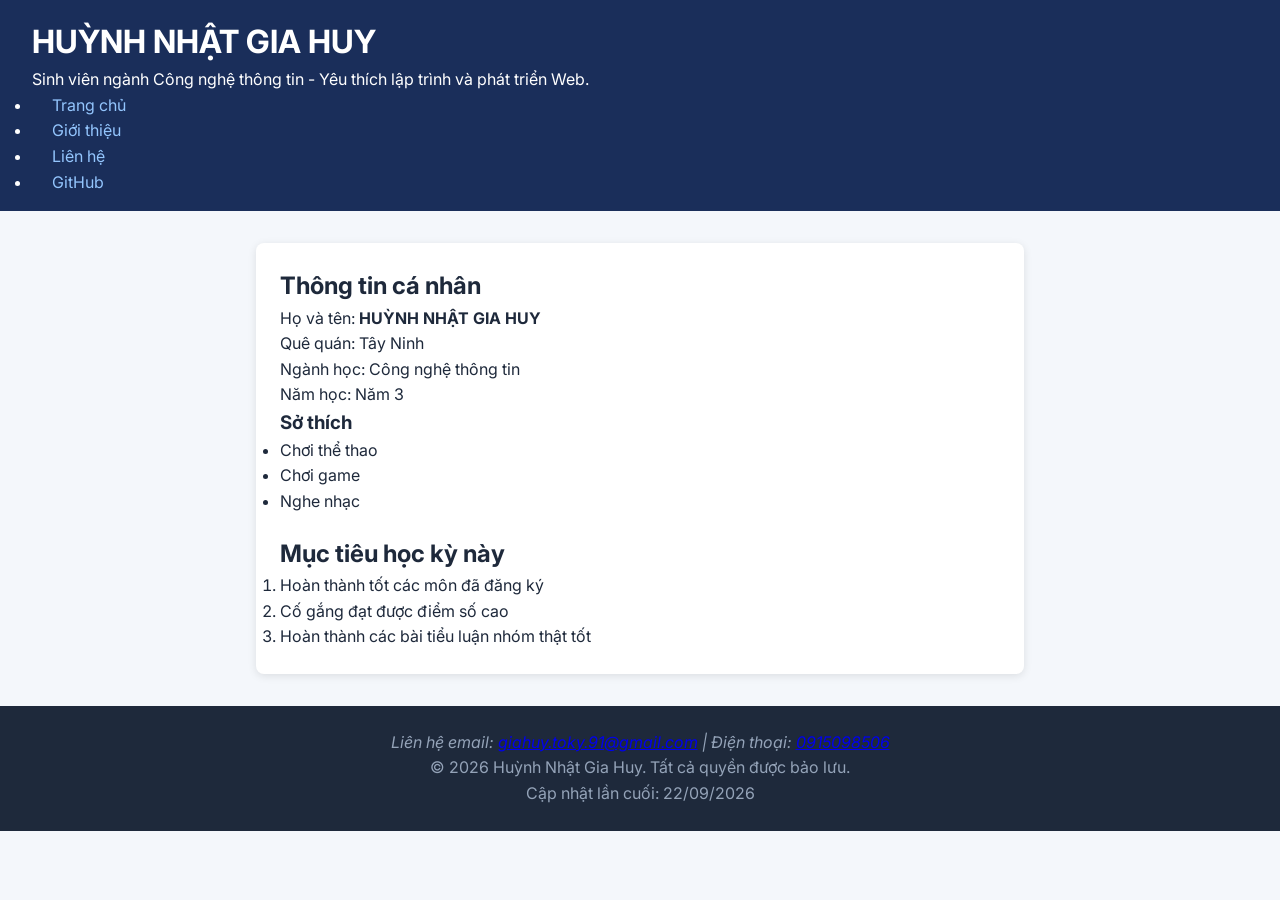
<file: index.html>
<!DOCTYPE html>
<html lang="vi">
<head>
    <meta charset="UTF-8">
    <meta name="viewport" content="width=device-width, initial-scale=1.0">
    
    <!-- 25. Title (50-60 ký tự, chứa tên) -->
    <title>Trang chủ - Huỳnh Nhật Gia Huy | Website Cá Nhân CNTT</title>
    
    <!-- 26. Meta description (150-160 ký tự, bắt đầu bằng hành động) -->
    <meta name="description" content="Khám phá website cá nhân của Huỳnh Nhật Gia Huy, sinh viên Công nghệ thông tin. Xem thông tin cá nhân, định hướng nghề nghiệp và các mục tiêu học tập.">
    
    <!-- 34. Open Graph Meta Tags (Nâng cao) -->
    <meta property="og:title" content="Trang chủ - Huỳnh Nhật Gia Huy | Website Cá Nhân CNTT">
    <meta property="og:description" content="Khám phá website cá nhân của Huỳnh Nhật Gia Huy, sinh viên Công nghệ thông tin. Xem thông tin cá nhân, định hướng nghề nghiệp và các mục tiêu học tập.">
    <meta property="og:type" content="website">

    <!-- Google Font 'Inter' -->
    <link rel="preconnect" href="https://fonts.googleapis.com">
    <link rel="preconnect" href="https://fonts.gstatic.com" crossorigin>
    <link href="https://fonts.googleapis.com/css2?family=Inter:wght@400;500;600;700&display=swap" rel="stylesheet">

    <!-- CSS -->
    <link rel="stylesheet" href="css/style.css">
</head>
<body>

    <header>
        <h1>HUỲNH NHẬT GIA HUY</h1>
        <p>Sinh viên ngành Công nghệ thông tin - Yêu thích lập trình và phát triển Web.</p>

        <!-- Đưa nav vào header để khớp với selector CSS "header nav a" -->
        <nav>
            <ul>
                <li><a href="index.html">Trang chủ</a></li>
                <li><a href="about.html">Giới thiệu</a></li>
                <li><a href="contact.html">Liên hệ</a></li>
                <li><a href="https://github.com/huystarsboy" target="_blank" rel="noopener">GitHub</a></li>
            </ul>
        </nav>
    </header>

    <main>
        <!-- 6. Bọc toàn bộ nội dung chính vào trong <div class="card"> -->
        <div class="card">
            <section>
                <h2>Thông tin cá nhân</h2>
                <p>Họ và tên: <strong>HUỲNH NHẬT GIA HUY</strong></p>
                <p>Quê quán: Tây Ninh</p>
                <p>Ngành học: Công nghệ thông tin</p>
                <p>Năm học: Năm 3</p>

                <h3>Sở thích</h3>
                <ul>
                    <li>Chơi thể thao</li>
                    <li>Chơi game</li>
                    <li>Nghe nhạc</li>
                </ul>
            </section>

            <section style="margin-top: 20px;">
                <h2>Mục tiêu học kỳ này</h2>
                <ol>
                    <li>Hoàn thành tốt các môn đã đăng ký</li>
                    <li>Cố gắng đạt được điểm số cao</li>
                    <li>Hoàn thành các bài tiểu luận nhóm thật tốt</li>
                </ol>
            </section>
        </div>
    </main>

    <footer>
        <address>
            Liên hệ email: <a href="mailto:giahuy.toky.91@gmail.com">giahuy.toky.91@gmail.com</a> | 
            Điện thoại: <a href="tel:0915098506">0915098506</a>
        </address>
        <p>&copy; 2026 Huỳnh Nhật Gia Huy. Tất cả quyền được bảo lưu.</p>
        <p>Cập nhật lần cuối: <time datetime="2026-09-22">22/09/2026</time></p>
    </footer>

</body>
</html>
</file>
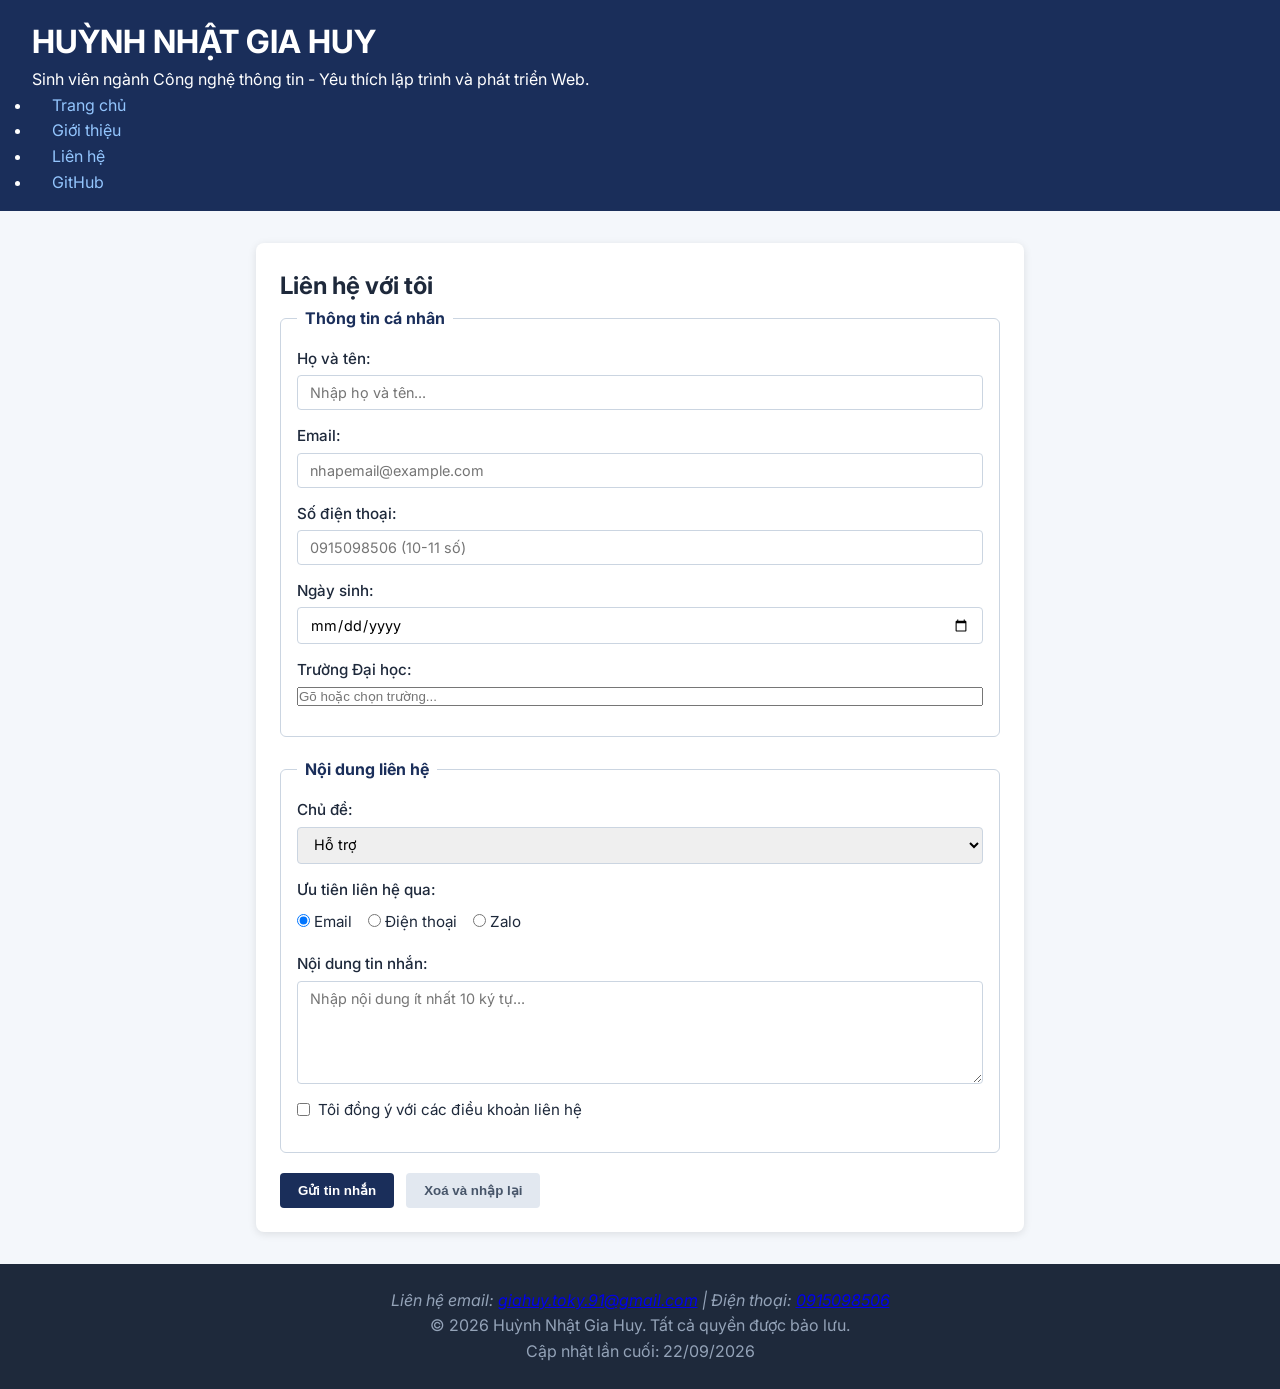
<file: contact.html>
<!DOCTYPE html>
<html lang="vi">
<head>
    <meta charset="UTF-8">
    <meta name="viewport" content="width=device-width, initial-scale=1.0">
    
    <title>Liên hệ - Huỳnh Nhật Gia Huy | Gửi Mail & Tin Nhắn</title>
    <meta name="description" content="Gửi tin nhắn liên hệ trực tiếp với Huỳnh Nhật Gia Huy qua form trực tuyến. Dễ dàng trao đổi về học tập, dự án lập trình và hợp tác công việc.">
    
    <meta property="og:title" content="Liên hệ - Huỳnh Nhật Gia Huy | Gửi Mail & Tin Nhắn">
    <meta property="og:description" content="Gửi tin nhắn liên hệ trực tiếp với Huỳnh Nhật Gia Huy qua form trực tuyến. Dễ dàng trao đổi về học tập, dự án lập trình và hợp tác công việc.">
    <meta property="og:type" content="website">

    <link rel="preconnect" href="https://fonts.googleapis.com">
    <link rel="preconnect" href="https://fonts.gstatic.com" crossorigin>
    <link href="https://fonts.googleapis.com/css2?family=Inter:wght@400;500;600;700&display=swap" rel="stylesheet">

    <link rel="stylesheet" href="css/style.css">
</head>
<body>

    <header>
        <h1>HUỲNH NHẬT GIA HUY</h1>
        <p>Sinh viên ngành Công nghệ thông tin - Yêu thích lập trình và phát triển Web.</p>

        <nav>
            <ul>
                <li><a href="index.html">Trang chủ</a></li>
                <li><a href="about.html">Giới thiệu</a></li>
                <li><a href="contact.html">Liên hệ</a></li>
                <li><a href="https://github.com/huystarsboy" target="_blank" rel="noopener">GitHub</a></li>
            </ul>
        </nav>
    </header>

    <main>
        <div class="card">
            <section>
                <h2>Liên hệ với tôi</h2>
                
                <form action="#" method="POST">
                    
                    <!-- FIELDSET 1: Thông tin cá nhân -->
                    <fieldset>
                        <legend>Thông tin cá nhân</legend>

                        <div class="form-group">
                            <label for="fullname">Họ và tên:</label>
                            <input type="text" id="fullname" name="fullname" required minlength="2" placeholder="Nhập họ và tên...">
                        </div>

                        <div class="form-group">
                            <label for="email">Email:</label>
                            <input type="email" id="email" name="email" required placeholder="nhapemail@example.com">
                        </div>

                        <div class="form-group">
                            <label for="phone">Số điện thoại:</label>
                            <input type="tel" id="phone" name="phone" pattern="[0-9]{10,11}" placeholder="0915098506 (10-11 số)">
                        </div>

                        <!-- 23. (Nâng cao) Ngày sinh -->
                        <div class="form-group">
                            <label for="dob">Ngày sinh:</label>
                            <input type="date" id="dob" name="dob">
                        </div>

                        <!-- 24. (Nâng cao) Trường học có Datalist gợi ý -->
                        <div class="form-group">
                            <label for="university">Trường Đại học:</label>
                            <input list="university-list" id="university" name="university" placeholder="Gõ hoặc chọn trường...">
                            <datalist id="university-list">
                                <option value="Trường Đại học Gia Định">
                                <option value="Trường Đại học Bách Khoa">
                                <option value="Trường Đại học Khoa học Tự nhiên">
                                <option value="Trường Đại học Công nghệ Thông tin">
                            </datalist>
                        </div>
                    </fieldset>

                    <!-- FIELDSET 2: Nội dung liên hệ -->
                    <fieldset>
                        <legend>Nội dung liên hệ</legend>

                        <div class="form-group">
                            <label for="topic">Chủ đề:</label>
                            <select id="topic" name="topic">
                                <option value="hotro">Hỗ trợ</option>
                                <option value="hoctap">Học tập</option>
                                <option value="khac">Khác</option>
                            </select>
                        </div>

                        <div class="form-group">
                            <label>Ưu tiên liên hệ qua:</label>
                            <div class="radio-group">
                                <label><input type="radio" name="contact_channel" value="email" checked> Email</label>
                                <label><input type="radio" name="contact_channel" value="phone"> Điện thoại</label>
                                <label><input type="radio" name="contact_channel" value="zalo"> Zalo</label>
                            </div>
                        </div>

                        <div class="form-group">
                            <label for="message">Nội dung tin nhắn:</label>
                            <textarea id="message" name="message" rows="5" required minlength="10" placeholder="Nhập nội dung ít nhất 10 ký tự..."></textarea>
                        </div>

                        <div class="form-group checkbox-group">
                            <input type="checkbox" id="agree" name="agree" required>
                            <label for="agree">Tôi đồng ý với các điều khoản liên hệ</label>
                        </div>
                    </fieldset>

                    <!-- Nút hành động -->
                    <div class="form-actions">
                        <button type="submit" class="btn btn-submit">Gửi tin nhắn</button>
                        <button type="reset" class="btn btn-reset">Xoá và nhập lại</button>
                    </div>

                </form>
            </section>
        </div>
    </main>

    <footer>
        <address>
            Liên hệ email: <a href="mailto:giahuy.toky.91@gmail.com">giahuy.toky.91@gmail.com</a> | 
            Điện thoại: <a href="tel:0915098506">0915098506</a>
        </address>
        <p>&copy; 2026 Huỳnh Nhật Gia Huy. Tất cả quyền được bảo lưu.</p>
        <p>Cập nhật lần cuối: <time datetime="2026-09-22">22/09/2026</time></p>
    </footer>

</body>
</html>
</file>
<file: css/style.css>
/* 1. CSS Reset */
*, *::before, *::after {
    box-sizing: border-box;
    margin: 0;
    padding: 0;
}

/* 2. Style Body (Sử dụng font Inter, fallback là Arial) */
body {
    font-family: 'Inter', Arial, sans-serif;
    background-color: #f4f7fb;
    color: #1e293b;
    line-height: 1.6;
}

/* 3. Style Header */
header {
    background-color: #1a2e5a;
    padding: 16px 32px;
    color: white;
}

/* 4. Style Navigation & Hover Effect */
header nav a {
    color: #93c5fd;
    margin-left: 20px;
    text-decoration: none;
}

header nav a:hover {
    color: white;
}

/* 5. Style Main Content Container */
main {
    max-width: 800px;
    margin: 0 auto;
    padding: 32px 16px;
}

/* 6. Style Class .card */
.card {
    background: white;
    padding: 24px;
    border-radius: 8px;
    box-shadow: 0 2px 8px rgba(0, 0, 0, 0.1);
}

/* 7. Style Footer */
footer {
    background: #1e293b;
    color: #94a3b8;
    text-align: center;
    padding: 24px;
}

/* 9. (Nâng cao) Style Class .highlight */
.highlight {
    background: #fef3c7;
    padding: 4px 8px;
    border-radius: 4px;
}

/* Styling cho Form & Fieldset */
fieldset {
    border: 1px solid #cbd5e1;
    border-radius: 6px;
    padding: 16px;
    margin-bottom: 20px;
}

legend {
    font-weight: bold;
    color: #1a2e5a;
    padding: 0 8px;
}

.form-group {
    margin-bottom: 14px;
    display: flex;
    flex-direction: column;
}

.form-group label {
    font-weight: 500;
    margin-bottom: 4px;
    font-size: 0.95rem;
}

.form-group input[type="text"],
.form-group input[type="email"],
.form-group input[type="tel"],
.form-group input[type="date"],
.form-group select,
.form-group textarea {
    padding: 8px 12px;
    border: 1px solid #cbd5e1;
    border-radius: 4px;
    font-family: inherit;
    font-size: 0.9rem;
}

.form-group input:focus,
.form-group select:focus,
.form-group textarea:focus {
    outline: none;
    border-color: #1a2e5a;
}

.radio-group {
    display: flex;
    gap: 16px;
    margin-top: 4px;
}

.radio-group label {
    font-weight: normal;
    cursor: pointer;
}

.checkbox-group {
    flex-direction: row;
    align-items: center;
    gap: 8px;
}

.checkbox-group label {
    margin-bottom: 0;
    font-weight: normal;
    cursor: pointer;
}

.form-actions {
    display: flex;
    gap: 12px;
}

.btn {
    padding: 10px 18px;
    border: none;
    border-radius: 4px;
    font-weight: 600;
    cursor: pointer;
}

.btn-submit {
    background-color: #1a2e5a;
    color: white;
}

.btn-submit:hover {
    background-color: #2563eb;
}

.btn-reset {
    background-color: #e2e8f0;
    color: #475569;
}

.btn-reset:hover {
    background-color: #cbd5e1;
}
</file>
